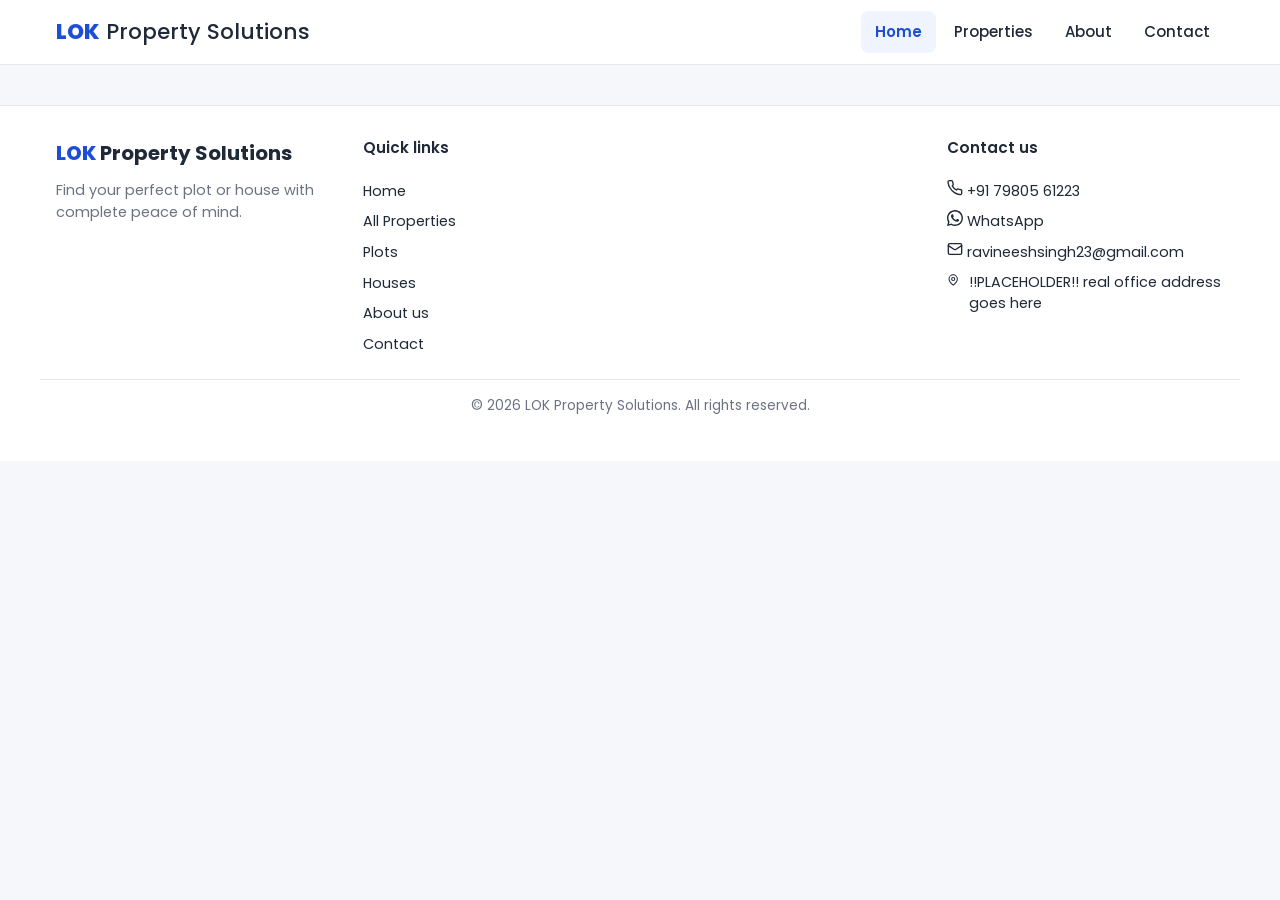
<file: public-site/index.html>
<!DOCTYPE html>
<html lang="en">
<head>
  <meta charset="UTF-8">
  <meta name="viewport" content="width=device-width, initial-scale=1">
  <title>Home - LOK Property Solutions</title>
  <link rel="preconnect" href="https://fonts.googleapis.com">
  <link href="https://fonts.googleapis.com/css2?family=Poppins:wght@400;500;600;700&display=swap" rel="stylesheet">
  <link rel="stylesheet" href="css/style.css">
</head>
<body>
  <script src="js/config.js"></script>
  <script src="js/api.js"></script>
  <script src="js/layout.js"></script>
  <script>
    initLayout();
  </script>
  <script>
    /* Home page: hero + featured properties + call to action */
    async function loadHome() {
      try {
        const props = await publicRequest("/properties?status=available&sort=newest");
        const featured = props.slice(0, 3);
        const grid = document.getElementById("featuredGrid");
        if (featured.length === 0) {
          grid.innerHTML = '<div class="empty-state"><h2>No properties available yet</h2></div>';
          return;
        }
        grid.innerHTML = featured.map((p) => `
          <article class="property-card">
            ${p.cover_image ? `<img class="property-image" src="${esc(p.cover_image)}" alt="${esc(p.title)}" loading="lazy">` : '<div class="property-image"></div>'}
            <div class="property-info">
              <div class="property-badges">
                <span class="badge ${p.status}">${p.status === "sold" ? "Sold" : "Available"}</span>
                <span class="badge">${p.type === "house" ? "House" : "Plot"}</span>
              </div>
              <h3>${esc(p.title)}</h3>
              <p class="property-city">${esc(p.city)}</p>
              <p class="property-price">${formatPrice(p.price)}</p>
              ${p.area_sqft ? `<p class="property-area">${esc(p.area_sqft)} sq ft</p>` : ""}
              ${p.type === "house" && p.bedrooms ? `<p class="property-bedrooms">${esc(p.bedrooms)} BHK</p>` : ""}
              <a href="property.html?id=${p.id}" class="btn btn-accent">View Details</a>
            </div>
          </article>
        `).join("");
      } catch (error) {
        document.getElementById("featuredGrid").innerHTML = '<div class="error-state"><h2>Could not load properties</h2><p>' + esc(error.message) + '</p></div>';
      }
    }
    loadHome();
  </script>
</body>
</html>
</file>
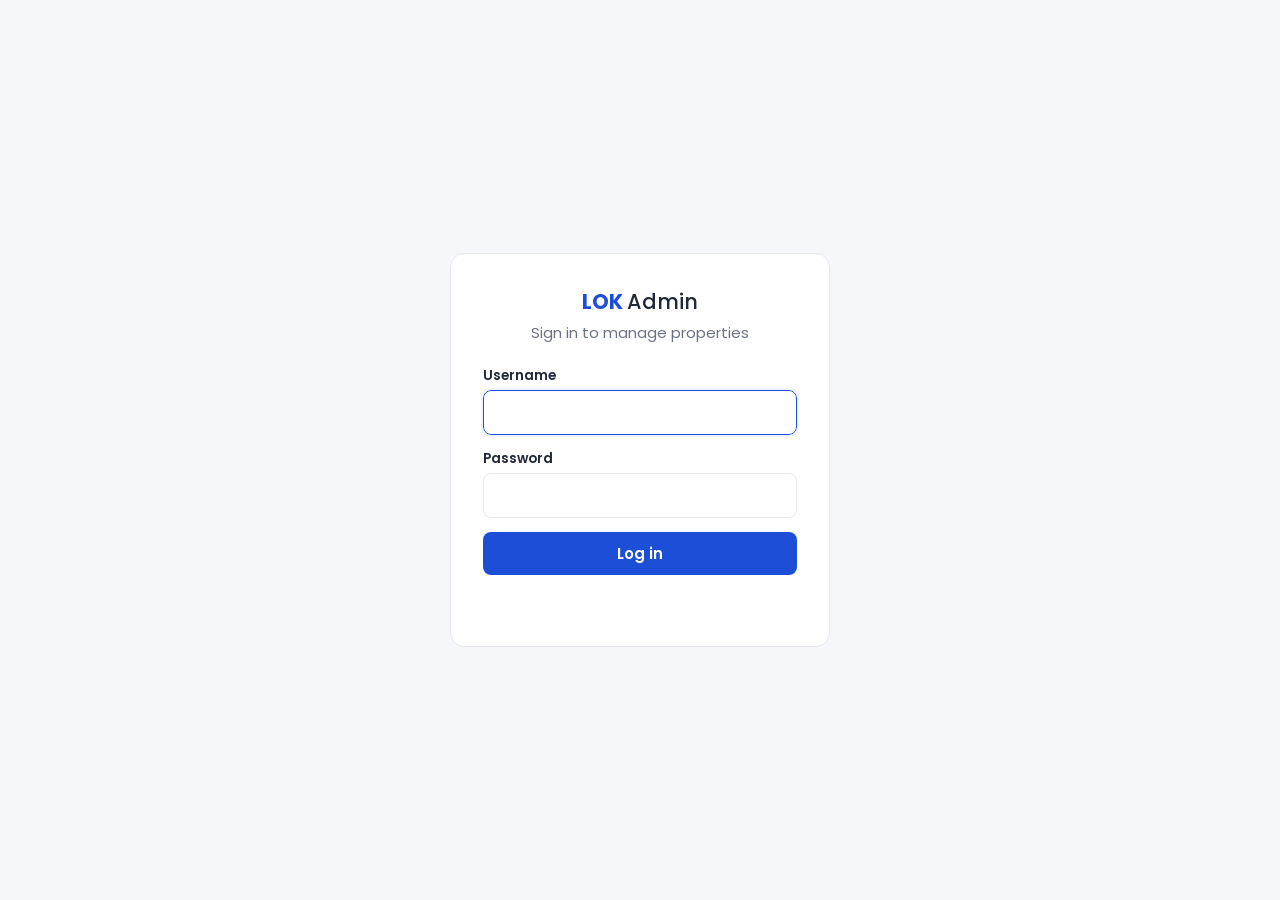
<file: admin-site/dashboard.html>
<!DOCTYPE html>
<html lang="en">
<head>
  <meta charset="UTF-8">
  <meta name="viewport" content="width=device-width, initial-scale=1">
  <title>Dashboard - LOK Admin</title>
  <link rel="preconnect" href="https://fonts.googleapis.com">
  <link href="https://fonts.googleapis.com/css2?family=Poppins:wght@400;500;600;700&display=swap" rel="stylesheet">
  <link rel="stylesheet" href="css/admin.css">
</head>
<body data-page="dashboard">
  <div class="layout">
    <aside class="sidebar" id="sidebar"></aside>

    <main class="content">
      <div class="page-head">
        <h1>Dashboard</h1>
        <a class="btn btn-accent" href="properties.html?add=1" style="text-decoration:none">+ Add property</a>
      </div>

      <!-- The numbers are filled in by dashboard.js -->
      <div class="stats">
        <div class="stat"><div class="label">Total properties</div><div class="number" id="statTotal">-</div></div>
        <div class="stat green"><div class="label">Available</div><div class="number" id="statAvailable">-</div></div>
        <div class="stat"><div class="label">Sold</div><div class="number" id="statSold">-</div></div>
        <div class="stat orange"><div class="label">Enquiries</div><div class="number" id="statEnquiries">-</div></div>
        <div class="stat"><div class="label">Total sales value</div><div class="number" id="statSales">-</div></div>
      </div>

      <h2>Latest enquiries</h2>
      <div class="table-wrap">
        <table>
          <thead><tr><th>Date</th><th>Name</th><th>Email</th><th>Property</th><th>Message</th></tr></thead>
          <tbody id="recentBody"><tr><td colspan="5" class="empty">Loading...</td></tr></tbody>
        </table>
      </div>
    </main>
  </div>

  <script src="js/config.js"></script>
  <script src="js/api.js"></script>
  <script src="js/layout.js"></script>
  <script src="js/dashboard.js"></script>
</body>
</html>
</file>
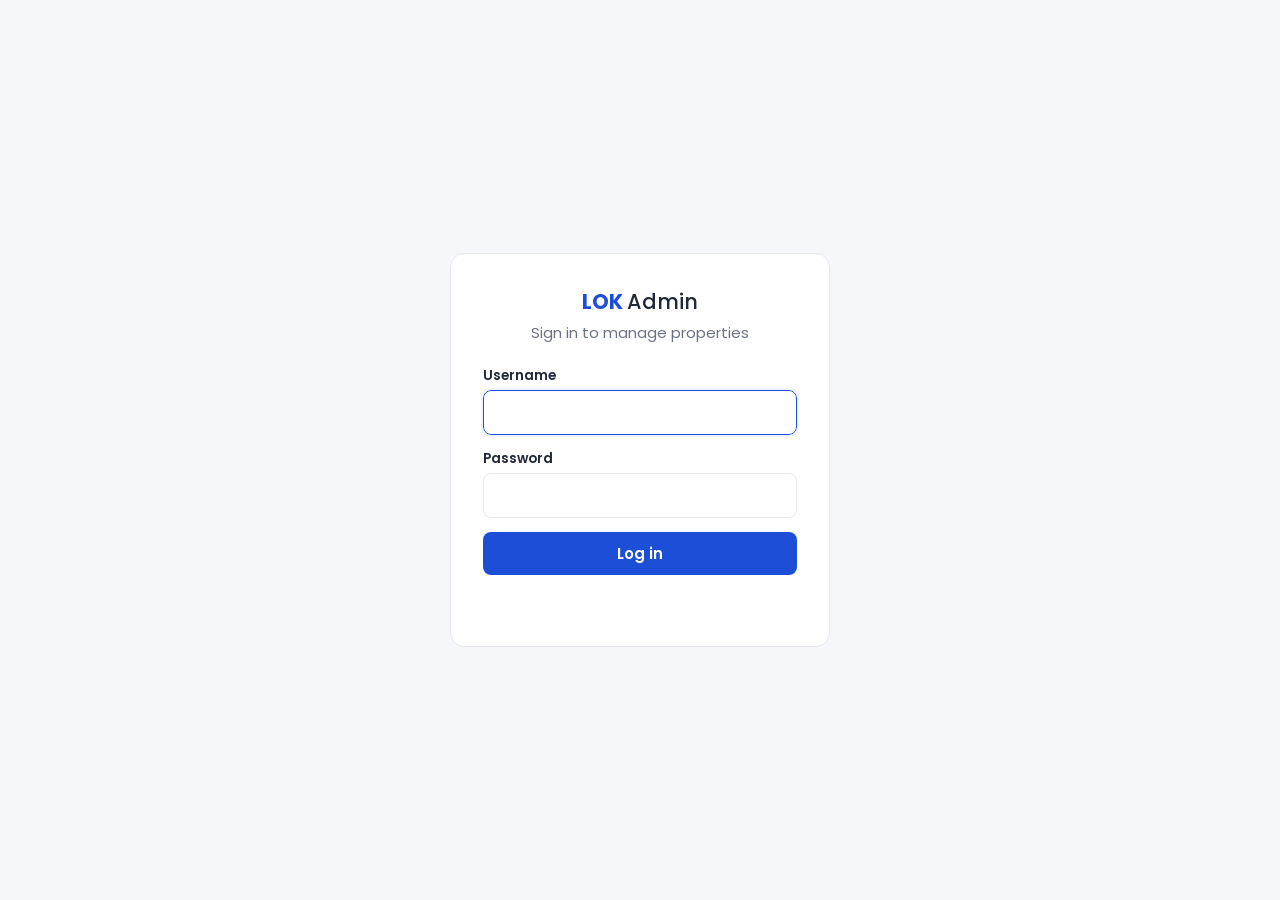
<file: admin-site/enquiries.html>
<!DOCTYPE html>
<html lang="en">
<head>
  <meta charset="UTF-8">
  <meta name="viewport" content="width=device-width, initial-scale=1">
  <title>Enquiries - LOK Admin</title>
  <link rel="preconnect" href="https://fonts.googleapis.com">
  <link href="https://fonts.googleapis.com/css2?family=Poppins:wght@400;500;600;700&display=swap" rel="stylesheet">
  <link rel="stylesheet" href="css/admin.css">
</head>
<body data-page="enquiries">
  <div class="layout">
    <aside class="sidebar" id="sidebar"></aside>

    <main class="content">
      <div class="page-head">
        <h1>Enquiries</h1>
        <span class="muted" id="count"></span>
      </div>

      <div class="table-wrap">
        <table>
          <thead><tr><th>Date</th><th>Name</th><th>Email</th><th>Property</th><th>Message</th><th></th></tr></thead>
          <tbody id="enquiryBody"><tr><td colspan="6" class="empty">Loading...</td></tr></tbody>
        </table>
      </div>
    </main>
  </div>

  <script src="js/config.js"></script>
  <script src="js/api.js"></script>
  <script src="js/layout.js"></script>
  <script src="js/enquiries.js"></script>
</body>
</html>
</file>
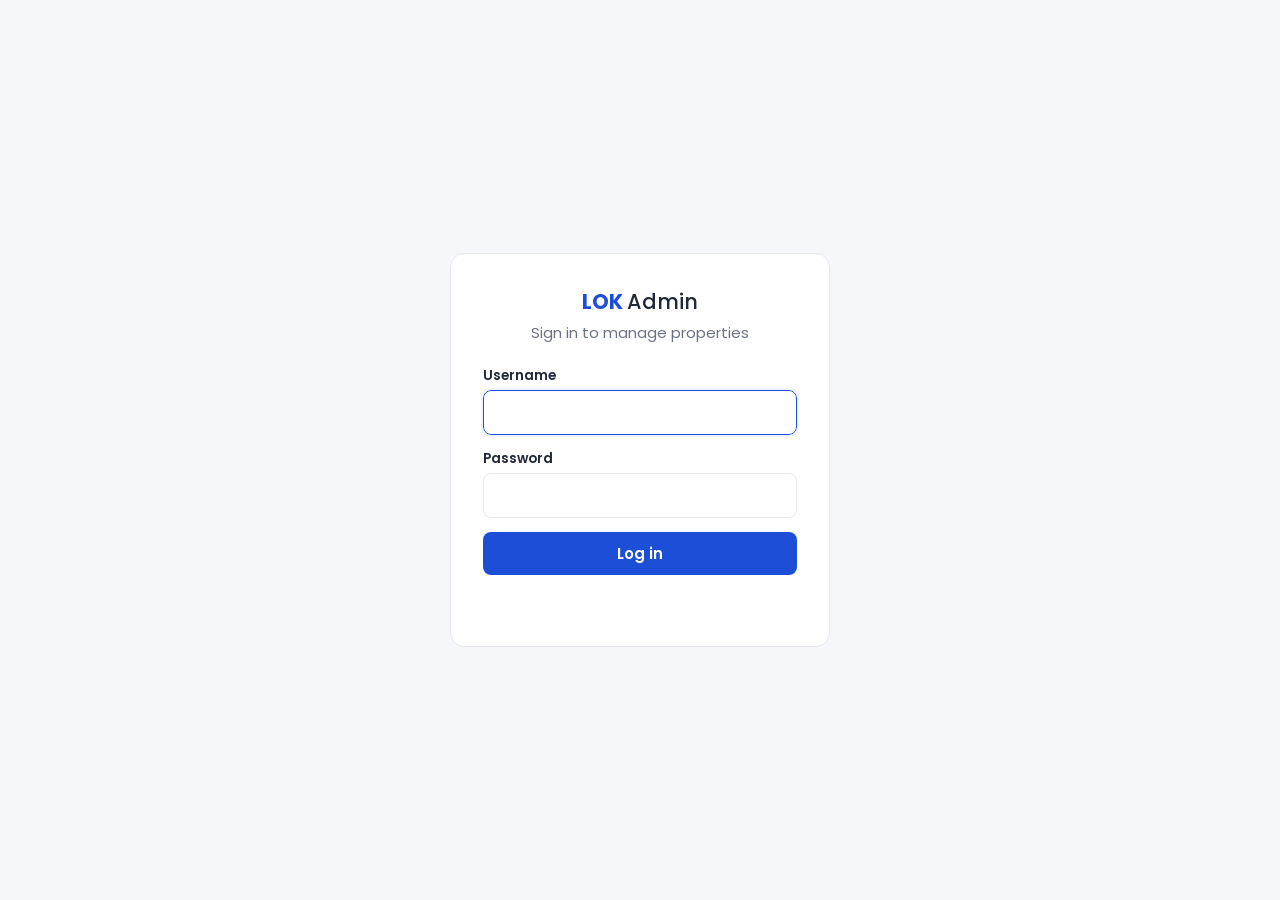
<file: admin-site/login.html>
<!DOCTYPE html>
<html lang="en">
<head>
  <meta charset="UTF-8">
  <meta name="viewport" content="width=device-width, initial-scale=1">
  <title>Admin Login - LOK Property Solutions</title>
  <link rel="preconnect" href="https://fonts.googleapis.com">
  <link href="https://fonts.googleapis.com/css2?family=Poppins:wght@400;500;600;700&display=swap" rel="stylesheet">
  <link rel="stylesheet" href="css/admin.css">
</head>
<body class="login-page">

  <form class="login-box" id="loginForm">
    <div class="brand">LOK <span>Admin</span></div>
    <p class="muted">Sign in to manage properties</p>

    <div class="field">
      <label for="username">Username</label>
      <input id="username" type="text" autocomplete="username" required autofocus>
    </div>
    <div class="field">
      <label for="password">Password</label>
      <input id="password" type="password" autocomplete="current-password" required>
    </div>

    <button class="btn" id="loginBtn" type="submit">Log in</button>
    <p class="error-text" id="error"></p>
  </form>

  <script src="js/config.js"></script>
  <script src="js/api.js"></script>
  <script src="js/login.js"></script>
</body>
</html>
</file>
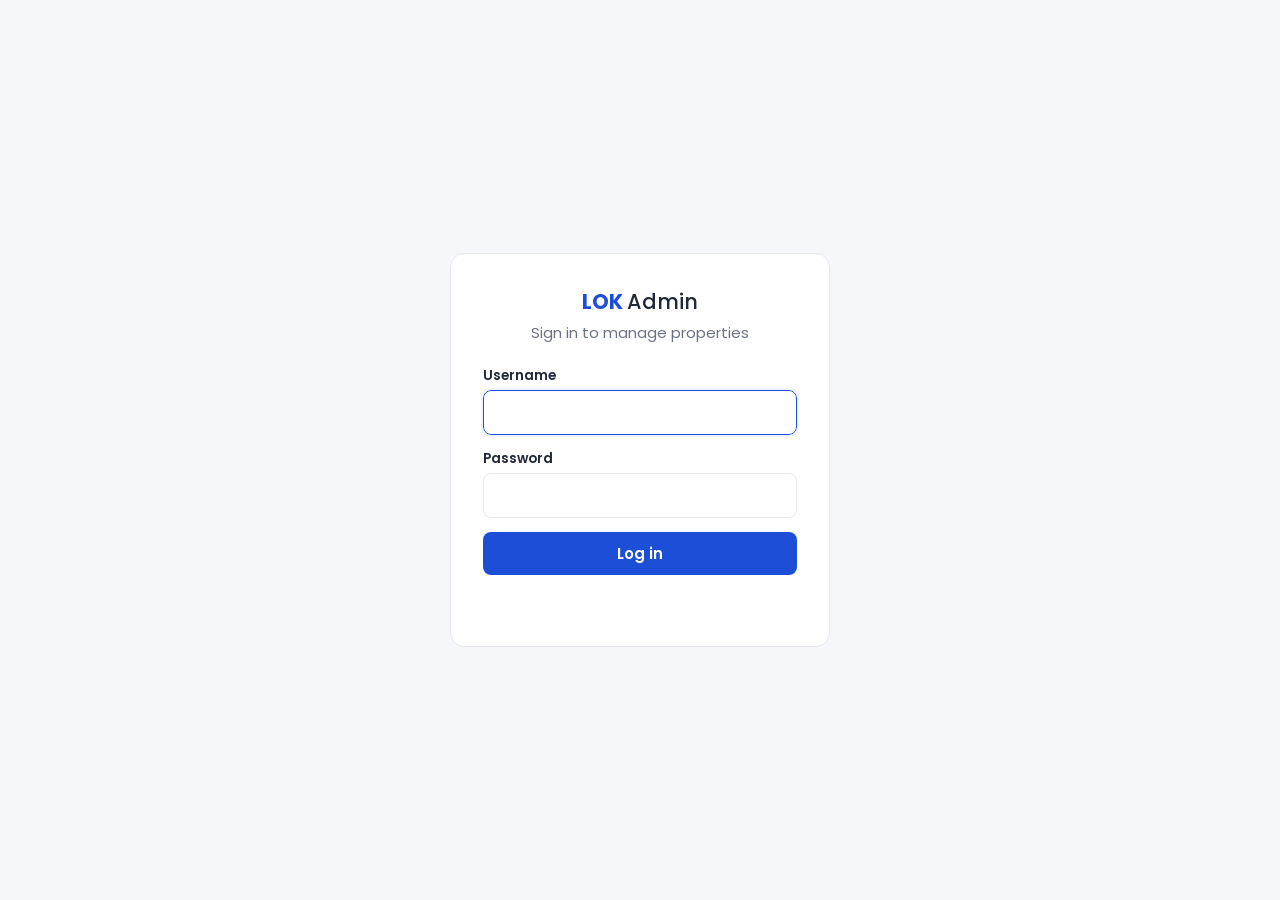
<file: admin-site/properties.html>
<!DOCTYPE html>
<html lang="en">
<head>
  <meta charset="UTF-8">
  <meta name="viewport" content="width=device-width, initial-scale=1">
  <title>Properties - LOK Admin</title>
  <link rel="preconnect" href="https://fonts.googleapis.com">
  <link href="https://fonts.googleapis.com/css2?family=Poppins:wght@400;500;600;700&display=swap" rel="stylesheet">
  <link rel="stylesheet" href="css/admin.css">
</head>
<body data-page="properties">
  <div class="layout">
    <aside class="sidebar" id="sidebar"></aside>

    <main class="content">
      <div class="page-head">
        <h1>Properties</h1>
        <button class="btn btn-accent" id="addBtn">+ Add property</button>
      </div>

      <!-- Filters (work instantly in the browser) -->
      <div class="filters">
        <select id="filterStatus" aria-label="Filter by status">
          <option value="">All status</option>
          <option value="available">Available</option>
          <option value="sold">Sold</option>
        </select>
        <select id="filterType" aria-label="Filter by type">
          <option value="">Plots and houses</option>
          <option value="plot">Plots</option>
          <option value="house">Houses</option>
        </select>
        <input id="filterSearch" type="search" placeholder="Search title or city" aria-label="Search">
      </div>

      <div class="table-wrap">
        <table>
          <thead>
            <tr><th>Photo</th><th>Title</th><th>Type</th><th>City</th><th>Price</th><th>Status</th><th>Actions</th></tr>
          </thead>
          <tbody id="propertyBody"><tr><td colspan="7" class="empty">Loading...</td></tr></tbody>
        </table>
      </div>
    </main>
  </div>

  <!-- ========== Pop-up 1: add / edit a property ========== -->
  <dialog id="propertyDialog">
    <form id="propertyForm">
      <h2 id="propertyDialogTitle">Add property</h2>
      <div class="form-grid">
        <div class="full">
          <label for="fTitle">Title *</label>
          <input id="fTitle" required maxlength="120" placeholder="e.g. 2BHK House near station">
        </div>
        <div>
          <label for="fType">Type *</label>
          <select id="fType" required>
            <option value="plot">Plot</option>
            <option value="house">House</option>
          </select>
        </div>
        <div>
          <label for="fPrice">Price (₹) *</label>
          <input id="fPrice" type="number" min="1" step="any" required placeholder="4500000">
        </div>
        <div>
          <label for="fArea">Area (sq ft)</label>
          <input id="fArea" type="number" min="0" placeholder="1200">
        </div>
        <div id="bedroomsField">
          <label for="fBedrooms">Bedrooms</label>
          <input id="fBedrooms" type="number" min="0" placeholder="2">
        </div>
        <div>
          <label for="fCity">City *</label>
          <input id="fCity" required maxlength="60">
        </div>
        <div>
          <label for="fAddress">Address / locality</label>
          <input id="fAddress" maxlength="200">
        </div>
        <div class="full">
          <label for="fDescription">Description</label>
          <textarea id="fDescription" placeholder="Facing, road width, nearby places, documents..."></textarea>
        </div>
        <div class="full">
          <label for="fImages">Photo links (one per line)</label>
          <textarea id="fImages" placeholder="https://res.cloudinary.com/.../photo1.jpg"></textarea>
          <div class="hint">The first link is the cover photo. Direct photo upload will be added later.</div>
        </div>
      </div>
      <p class="error-text" id="propertyError"></p>
      <div class="dialog-buttons">
        <button type="button" class="btn btn-light" data-close="propertyDialog">Cancel</button>
        <button type="submit" class="btn" id="propertySave">Save</button>
      </div>
    </form>
  </dialog>

  <!-- ========== Pop-up 2: mark as sold (saves the buy record) ========== -->
  <dialog id="soldDialog">
    <form id="soldForm">
      <h2>Mark as sold</h2>
      <p class="muted" id="soldTitle"></p>
      <div class="form-grid">
        <div class="full">
          <label for="sName">Buyer name *</label>
          <input id="sName" required maxlength="100">
        </div>
        <div>
          <label for="sEmail">Buyer email</label>
          <input id="sEmail" type="email">
        </div>
        <div>
          <label for="sPhone">Buyer phone</label>
          <input id="sPhone" type="tel">
        </div>
        <div class="full">
          <label for="sPrice">Final sale price (₹)</label>
          <input id="sPrice" type="number" min="1" step="any">
          <div class="hint">Filled with the listed price. Change it if the deal was different.</div>
        </div>
      </div>
      <p class="error-text" id="soldError"></p>
      <div class="dialog-buttons">
        <button type="button" class="btn btn-light" data-close="soldDialog">Cancel</button>
        <button type="submit" class="btn btn-accent" id="soldSave">Confirm sale</button>
      </div>
    </form>
  </dialog>

  <script src="js/config.js"></script>
  <script src="js/api.js"></script>
  <script src="js/layout.js"></script>
  <script src="js/properties.js"></script>
</body>
</html>
</file>
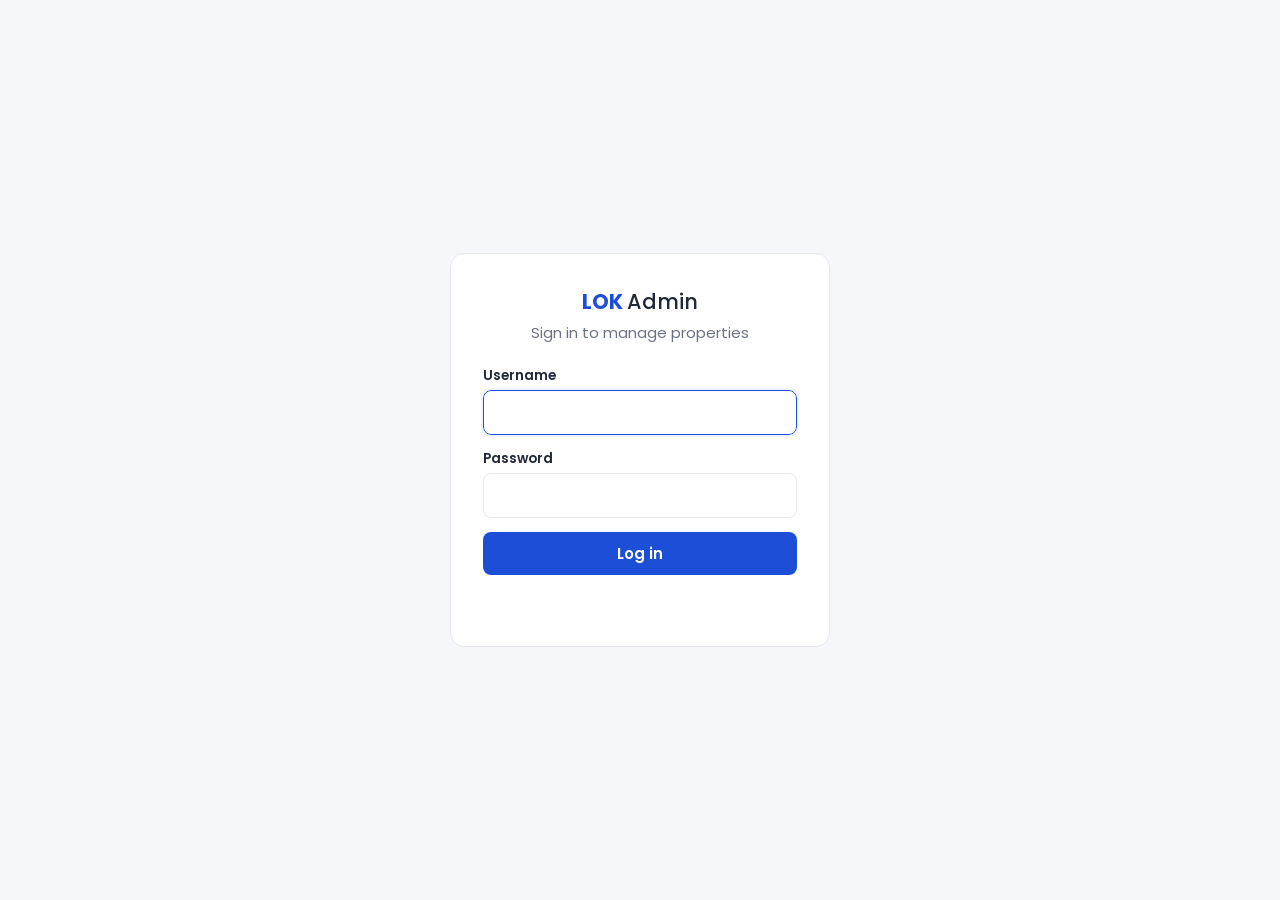
<file: admin-site/sales.html>
<!DOCTYPE html>
<html lang="en">
<head>
  <meta charset="UTF-8">
  <meta name="viewport" content="width=device-width, initial-scale=1">
  <title>Sales records - LOK Admin</title>
  <link rel="preconnect" href="https://fonts.googleapis.com">
  <link href="https://fonts.googleapis.com/css2?family=Poppins:wght@400;500;600;700&display=swap" rel="stylesheet">
  <link rel="stylesheet" href="css/admin.css">
</head>
<body data-page="sales">
  <div class="layout">
    <aside class="sidebar" id="sidebar"></aside>

    <main class="content">
      <div class="page-head">
        <h1>Sales records</h1>
        <span class="muted" id="summary"></span>
      </div>

      <div class="table-wrap">
        <table>
          <thead>
            <tr><th>Sold on</th><th>Property</th><th>Buyer</th><th>Contact</th><th>Listed price</th><th>Sale price</th></tr>
          </thead>
          <tbody id="salesBody"><tr><td colspan="6" class="empty">Loading...</td></tr></tbody>
        </table>
      </div>
    </main>
  </div>

  <script src="js/config.js"></script>
  <script src="js/api.js"></script>
  <script src="js/layout.js"></script>
  <script src="js/sales.js"></script>
</body>
</html>
</file>
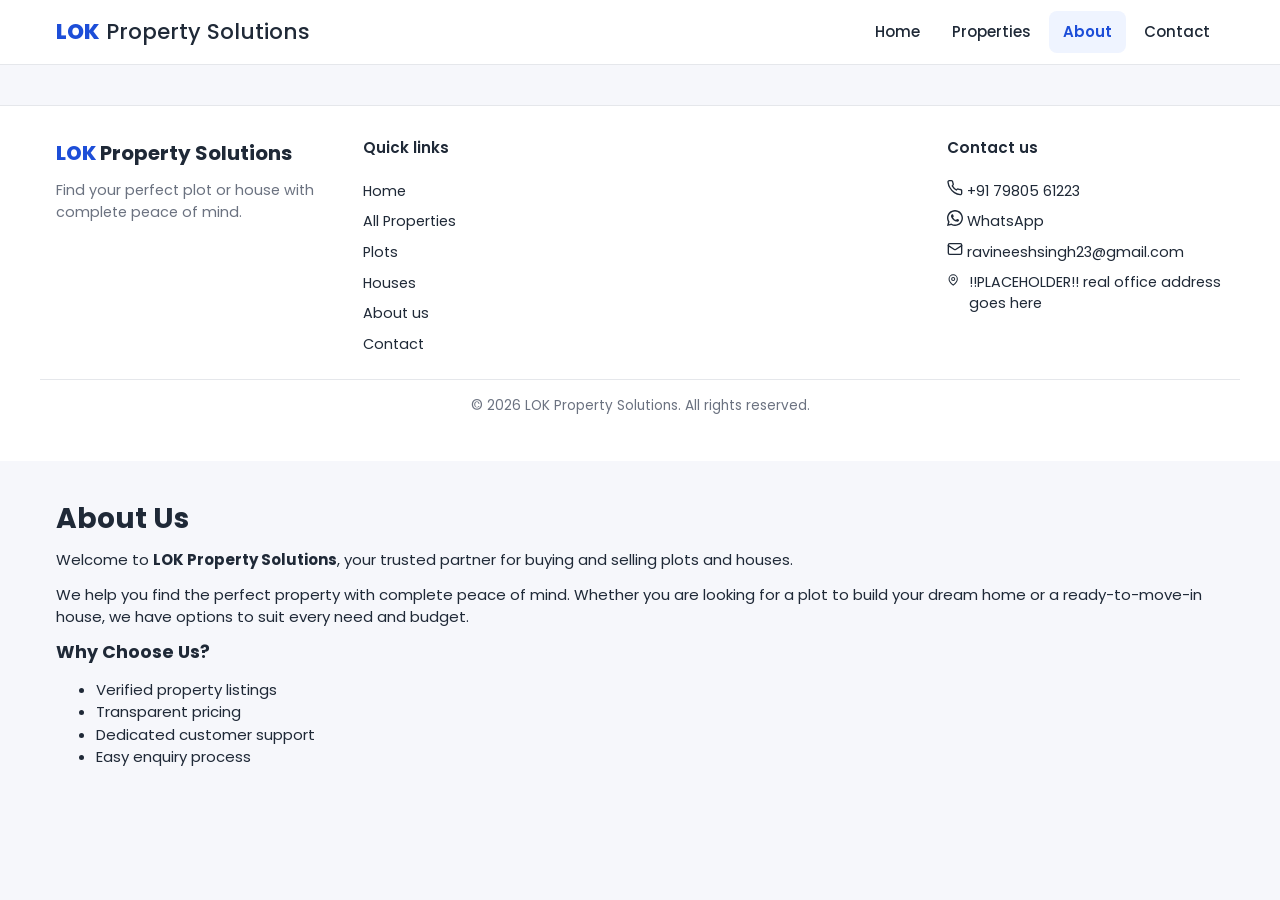
<file: public-site/about.html>
<!DOCTYPE html>
<html lang="en">
<head>
  <meta charset="UTF-8">
  <meta name="viewport" content="width=device-width, initial-scale=1">
  <title>About - LOK Property Solutions</title>
  <link rel="preconnect" href="https://fonts.googleapis.com">
  <link href="https://fonts.googleapis.com/css2?family=Poppins:wght@400;500;600;700&display=swap" rel="stylesheet">
  <link rel="stylesheet" href="css/style.css">
</head>
<body>
  <script src="js/config.js"></script>
  <script src="js/api.js"></script>
  <script src="js/layout.js"></script>
  <script>
    initLayout();
  </script>
  <script>
    /* About page: company info */
    document.addEventListener("DOMContentLoaded", () => {
      const container = document.createElement("div");
      container.className = "container";
      container.style.paddingTop = "40px";
      container.style.paddingBottom = "40px";
      container.innerHTML = `
        <h1>About Us</h1>
        <p>Welcome to <strong>${esc(BUSINESS_NAME)}</strong>, your trusted partner for buying and selling plots and houses.</p>
        <p>We help you find the perfect property with complete peace of mind. Whether you are looking for a plot to build your dream home or a ready-to-move-in house, we have options to suit every need and budget.</p>
        <h3>Why Choose Us?</h3>
        <ul>
          <li>Verified property listings</li>
          <li>Transparent pricing</li>
          <li>Dedicated customer support</li>
          <li>Easy enquiry process</li>
        </ul>
      `;
      document.body.appendChild(container);
    });
  </script>
</body>
</html>
</file>
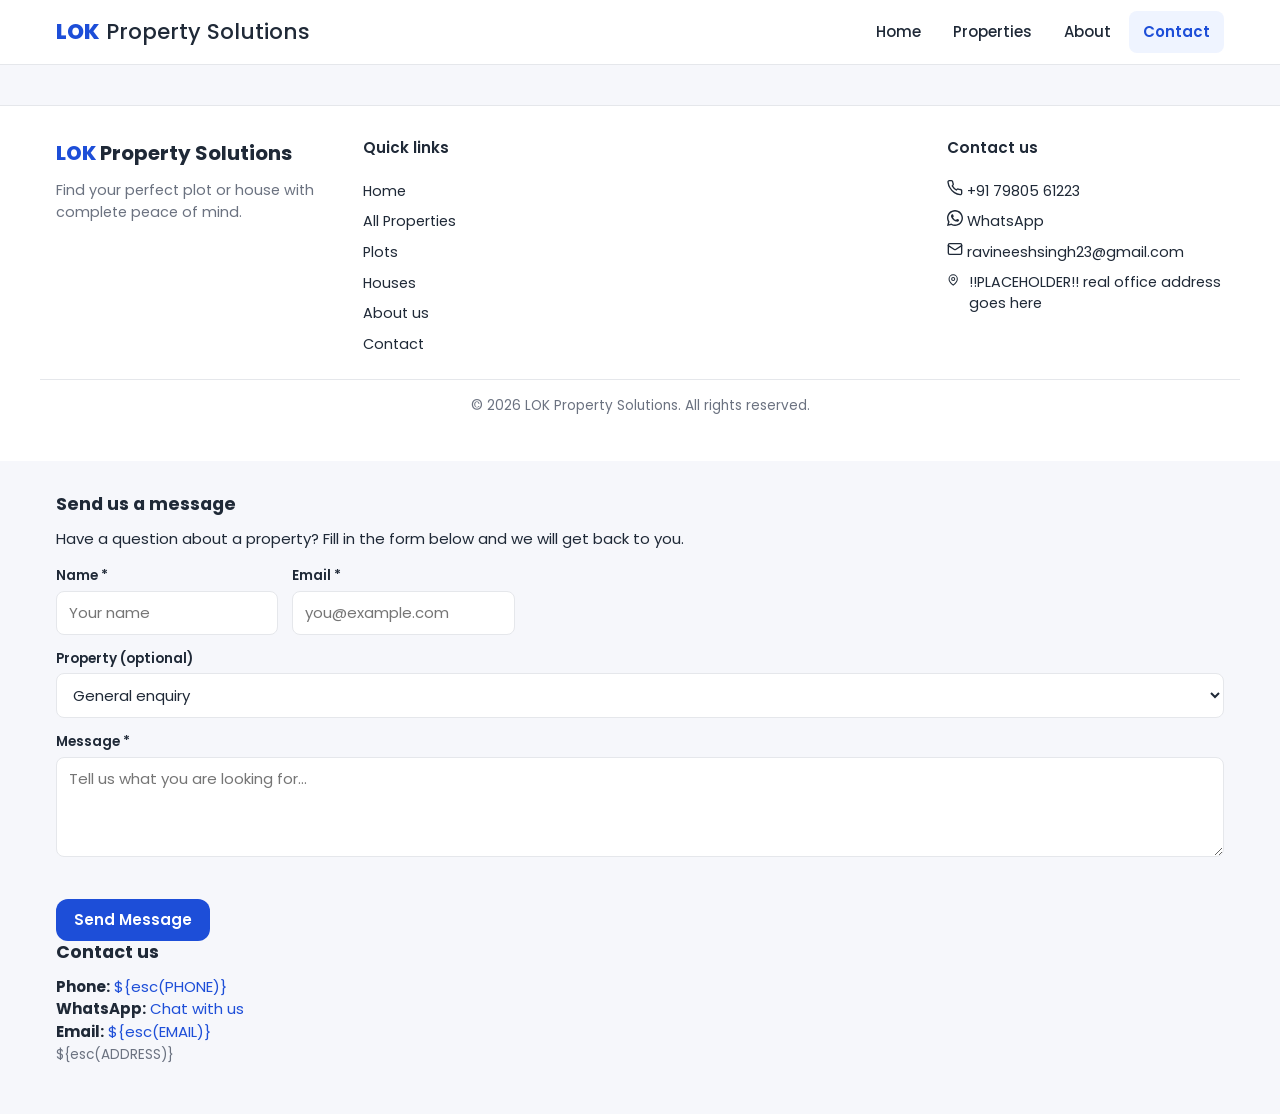
<file: public-site/contact.html>
<!DOCTYPE html>
<html lang="en">
<head>
  <meta charset="UTF-8">
  <meta name="viewport" content="width=device-width, initial-scale=1">
  <title>Contact - LOK Property Solutions</title>
  <link rel="preconnect" href="https://fonts.googleapis.com">
  <link href="https://fonts.googleapis.com/css2?family=Poppins:wght@400;500;600;700&display=swap" rel="stylesheet">
  <link rel="stylesheet" href="css/style.css">
</head>
<body>
  <script src="js/config.js"></script>
  <script src="js/api.js"></script>
  <script src="js/layout.js"></script>
  <script>
    initLayout();
  </script>
  <script>
    /* Contact page: contact details + enquiry form */
    const params = new URLSearchParams(window.location.search);
    const preselectedProperty = params.get("property");

    async function loadContact() {
      try {
        const props = await publicRequest("/properties?status=available");
        const select = document.getElementById("enquiryProperty");
        select.innerHTML = '<option value="">General enquiry</option>' +
          props.map((p) => '<option value="' + esc(p.id) + '">' + esc(p.title) + ' - ' + esc(p.city) + '</option>').join("");
        if (preselectedProperty) {
          select.value = preselectedProperty;
        }
      } catch (error) {
        // Non-fatal: form still works without property dropdown
      }
    }

    document.getElementById("contactForm").addEventListener("submit", async (event) => {
      event.preventDefault();
      const btn = document.getElementById("contactBtn");
      const errorBox = document.getElementById("contactError");
      const successBox = document.getElementById("contactSuccess");
      errorBox.textContent = "";
      successBox.textContent = "";
      btn.disabled = true;
      btn.textContent = "Sending...";

      try {
        const propertyIdRaw = document.getElementById("enquiryProperty").value;
        const propertyId = propertyIdRaw ? Number(propertyIdRaw) : null;
        const response = await publicRequest("/enquiries", {
          method: "POST",
          body: {
            name: document.getElementById("enquiryName").value,
            email: document.getElementById("enquiryEmail").value,
            message: document.getElementById("enquiryMessage").value,
            property_id: propertyId,
          },
        });
        successBox.textContent = response.message || "Thank you! We will contact you soon.";
        document.getElementById("contactForm").reset();
        if (preselectedProperty) {
          select.value = preselectedProperty;
        }
      } catch (error) {
        errorBox.textContent = error.message;
      } finally {
        btn.disabled = false;
        btn.textContent = "Send Message";
      }
    });

    loadContact();
  </script>
  <div class="container" style="padding-top: 32px; padding-bottom: 48px;">
    <div class="contact-grid">
      <div class="contact-form">
        <h3>Send us a message</h3>
        <p class="muted" style="margin-bottom: 16px;">Have a question about a property? Fill in the form below and we will get back to you.</p>
        <form id="contactForm">
          <div class="form-grid">
            <div>
              <label for="enquiryName">Name *</label>
              <input id="enquiryName" type="text" required placeholder="Your name">
            </div>
            <div>
              <label for="enquiryEmail">Email *</label>
              <input id="enquiryEmail" type="email" required placeholder="you@example.com">
            </div>
            <div class="full">
              <label for="enquiryProperty">Property (optional)</label>
              <select id="enquiryProperty"><option value="">General enquiry</option></select>
            </div>
            <div class="full">
              <label for="enquiryMessage">Message *</label>
              <textarea id="enquiryMessage" required placeholder="Tell us what you are looking for..."></textarea>
            </div>
          </div>
          <p class="error-text" id="contactError"></p>
          <p class="success-text" id="contactSuccess" style="color: var(--green);"></p>
          <button type="submit" class="btn btn-accent" id="contactBtn">Send Message</button>
        </form>
      </div>
      <div class="contact-info">
        <h3>Contact us</h3>
        <div class="contact-item">
          <span><strong>Phone:</strong> <a href="tel:${esc(PHONE)}">${esc(PHONE)}</a></span>
        </div>
        <div class="contact-item">
          <span><strong>WhatsApp:</strong> <a href="https://wa.me/${esc(WHATSAPP_NUMBER)}" target="_blank" rel="noopener">Chat with us</a></span>
        </div>
        <div class="contact-item">
          <span><strong>Email:</strong> <a href="mailto:${esc(EMAIL)}">${esc(EMAIL)}</a></span>
        </div>
        <div class="contact-item">
          <span class="footer-address">${esc(ADDRESS)}</span>
        </div>
      </div>
    </div>
  </div>
</body>
</html>
</file>
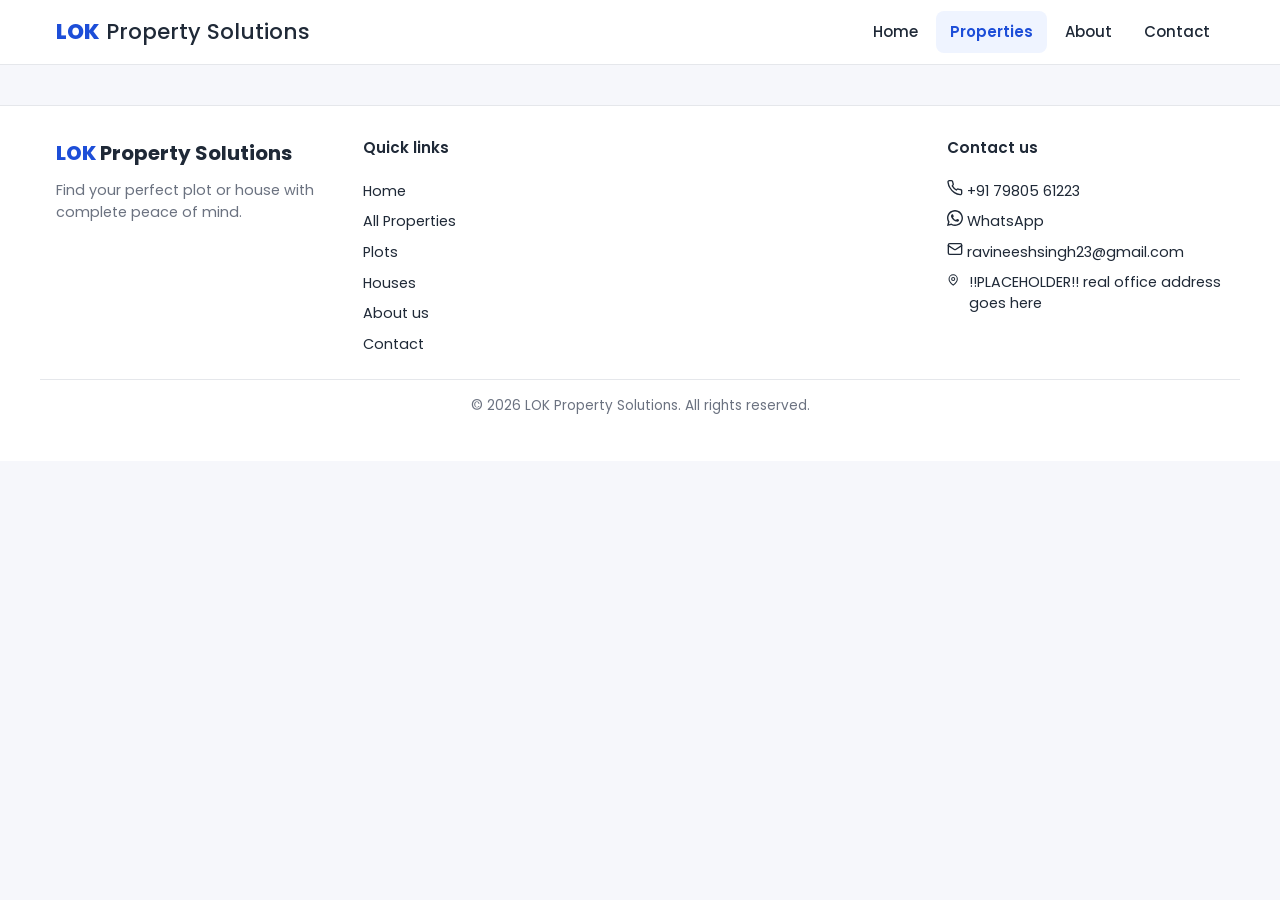
<file: public-site/listings.html>
<!DOCTYPE html>
<html lang="en">
<head>
  <meta charset="UTF-8">
  <meta name="viewport" content="width=device-width, initial-scale=1">
  <title>Properties - LOK Property Solutions</title>
  <link rel="preconnect" href="https://fonts.googleapis.com">
  <link href="https://fonts.googleapis.com/css2?family=Poppins:wght@400;500;600;700&display=swap" rel="stylesheet">
  <link rel="stylesheet" href="css/style.css">
</head>
<body>
  <script src="js/config.js"></script>
  <script src="js/api.js"></script>
  <script src="js/layout.js"></script>
  <script>
    initLayout();
  </script>
  <script>
    /* Listings page: filterable property grid */
    let allProperties = [];

    async function loadListings() {
      try {
        allProperties = await publicRequest("/properties");
        applyFilters();
      } catch (error) {
        document.getElementById("propertiesGrid").innerHTML = '<div class="error-state"><h2>Could not load properties</h2><p>' + esc(error.message) + '</p></div>';
      }
    }

    function applyFilters() {
      const type = document.getElementById("filterType").value;
      const status = document.getElementById("filterStatus").value;
      const city = document.getElementById("filterCity").value.trim().toLowerCase();
      const grid = document.getElementById("propertiesGrid");
      const count = document.getElementById("resultCount");

      const filtered = allProperties.filter((p) =>
        (!type || p.type === type) &&
        (!status || p.status === status) &&
        (!city || p.city.toLowerCase().includes(city))
      );

      count.textContent = filtered.length + " property" + (filtered.length !== 1 ? "ies" : "") + " found";

      if (filtered.length === 0) {
        grid.innerHTML = '<div class="empty-state"><h2>No matching properties</h2></div>';
        return;
      }

      grid.innerHTML = filtered.map((p) => `
        <article class="property-card">
          ${p.cover_image ? `<img class="property-image" src="${esc(p.cover_image)}" alt="${esc(p.title)}" loading="lazy">` : '<div class="property-image"></div>'}
          <div class="property-info">
            <div class="property-badges">
              <span class="badge ${p.status}">${p.status === "sold" ? "Sold" : "Available"}</span>
              <span class="badge">${p.type === "house" ? "House" : "Plot"}</span>
            </div>
            <h3>${esc(p.title)}</h3>
            <p class="property-city">${esc(p.city)}</p>
            <p class="property-price">${formatPrice(p.price)}</p>
            ${p.area_sqft ? `<p class="property-area">${esc(p.area_sqft)} sq ft</p>` : ""}
            ${p.type === "house" && p.bedrooms ? `<p class="property-bedrooms">${esc(p.bedrooms)} BHK</p>` : ""}
            <a href="property.html?id=${p.id}" class="btn btn-accent">View Details</a>
          </div>
        </article>
      `).join("");
    }

    document.getElementById("filterType").addEventListener("change", applyFilters);
    document.getElementById("filterStatus").addEventListener("change", applyFilters);
    document.getElementById("filterCity").addEventListener("input", applyFilters);

    loadListings();
  </script>
</body>
</html>
</file>
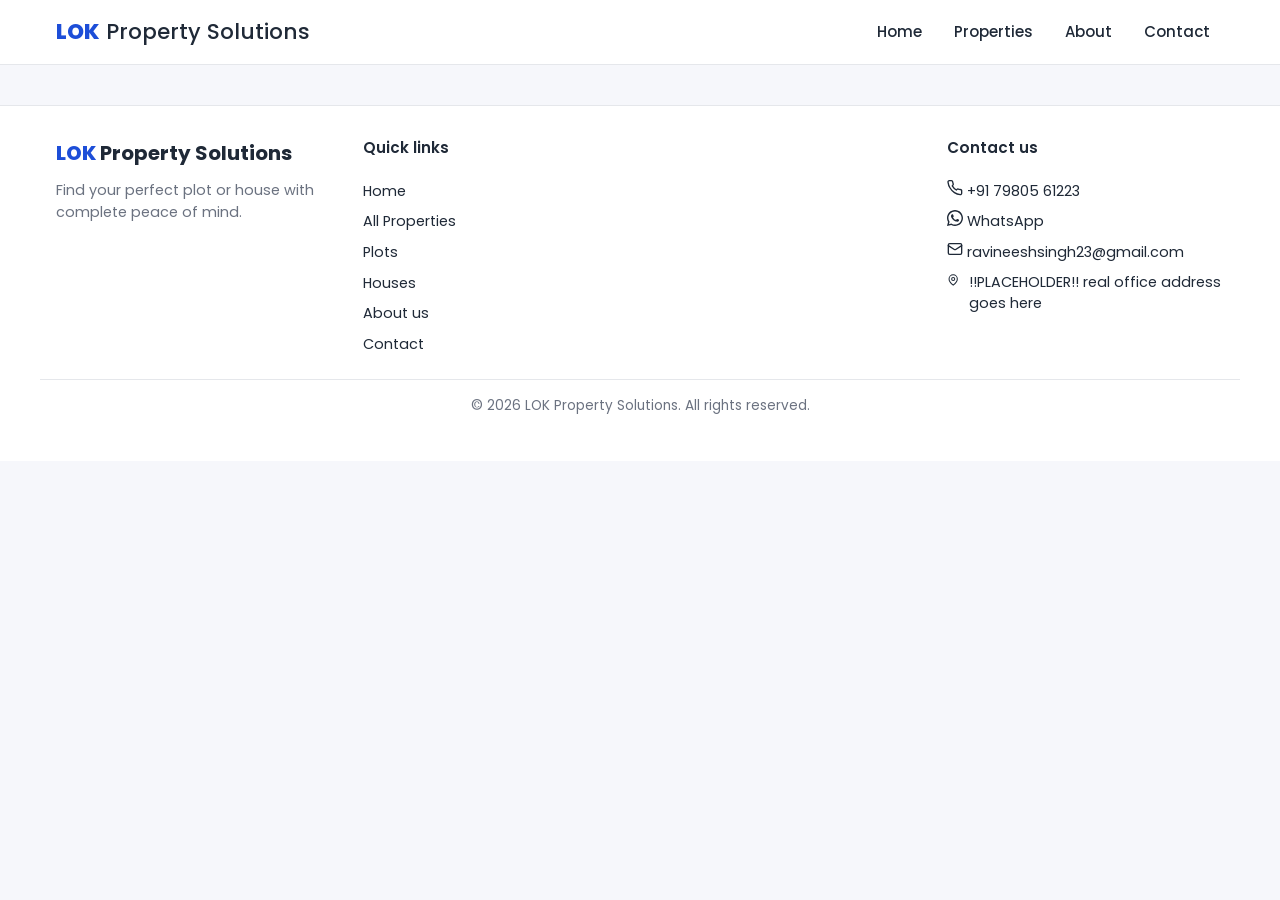
<file: public-site/property.html>
<!DOCTYPE html>
<html lang="en">
<head>
  <meta charset="UTF-8">
  <meta name="viewport" content="width=device-width, initial-scale=1">
  <title>Property - LOK Property Solutions</title>
  <link rel="preconnect" href="https://fonts.googleapis.com">
  <link href="https://fonts.googleapis.com/css2?family=Poppins:wght@400;500;600;700&display=swap" rel="stylesheet">
  <link rel="stylesheet" href="css/style.css">
</head>
<body>
  <script src="js/config.js"></script>
  <script src="js/api.js"></script>
  <script src="js/layout.js"></script>
  <script>
    initLayout();
  </script>
  <script>
    /* Property detail page: shows one property with photos and enquiry form */
    const params = new URLSearchParams(window.location.search);
    const propertyId = params.get("id");

    async function loadProperty() {
      if (!propertyId) {
        document.getElementById("propertyContent").innerHTML = '<div class="error-state"><h2>No property specified</h2></div>';
        return;
      }
      try {
        const p = await publicRequest("/properties/" + propertyId);
        document.title = esc(p.title) + " - LOK Property Solutions";

        const imagesHtml = p.images && p.images.length
          ? p.images.map((url, i) => `<div class="gallery-item">${i === 0 ? `<img class="gallery-img" src="${esc(url)}" alt="${esc(p.title)}">` : `<img class="gallery-img" src="${esc(url)}" alt="${esc(p.title)}">`}</div>`).join("")
          : '<div class="gallery-item"><div class="gallery-img placeholder"></div></div>';

        document.getElementById("propertyContent").innerHTML = `
          <div class="property-detail">
            <div class="property-gallery">${imagesHtml}</div>
            <div class="property-data">
              <div class="property-badges">
                <span class="badge ${p.status}">${p.status === "sold" ? "Sold" : "Available"}</span>
                <span class="badge">${p.type === "house" ? "House" : "Plot"}</span>
              </div>
              <h1>${esc(p.title)}</h1>
              <p class="property-address">${esc(p.address || p.city)}</p>
              <p class="property-price">${formatPrice(p.price)}</p>
              <div class="property-details">
                ${p.area_sqft ? `<span><strong>Area:</strong> ${esc(p.area_sqft)} sq ft</span>` : ""}
                ${p.type === "house" && p.bedrooms ? `<span><strong>Bedrooms:</strong> ${esc(p.bedrooms)} BHK</span>` : ""}
                ${p.city ? `<span><strong>City:</strong> ${esc(p.city)}</span>` : ""}
              </div>
              <p class="property-description">${esc(p.description || "No description available.")}</p>
              ${p.status === "available"
                ? `<a href="contact.html?property=${p.id}" class="btn btn-accent">Send Enquiry</a>`
                : `<button class="btn btn-light" disabled>Already Sold</button>`}
            </div>
          </div>
        `;
      } catch (error) {
        document.getElementById("propertyContent").innerHTML = '<div class="error-state"><h2>Property not found</h2><p>' + esc(error.message) + '</p></div>';
      }
    }
    loadProperty();
  </script>
</body>
</html>
</file>
<file: public-site/css/style.css>
/*
  style.css - shared styles for the LOK Property Solutions public website.
  Every section has a comment explaining what it does.
  Colours, spacing and border-radius are variables at the top.
*/

/* =====================================================================
   1. COLOUR VARIABLES
   ===================================================================== */
:root {
  --blue: #1d4ed8;
  --blue-light: #eff4ff;
  --green: #15803d;
  --green-light: #e8f6ec;
  --red: #b91c1c;
  --red-light: #fdeceb;
  --text: #1f2937;
  --muted: #6b7280;
  --border: #e5e7eb;
  --bg: #f6f7fb;
  --white: #ffffff;
  --orange: #ea580c;
  --gap: 16px;
  --radius: 12px;
}

/* =====================================================================
   2. BASE STYLES
   ===================================================================== */
* { box-sizing: border-box; }
html { scroll-behavior: smooth; }
body {
  margin: 0;
  font-family: "Poppins", system-ui, -apple-system, "Segoe UI", sans-serif;
  font-size: 15px; color: var(--text); background: var(--bg);
  line-height: 1.5;
}
h1, h2, h3 { margin: 0 0 12px; color: var(--text); line-height: 1.3; }
h1 { font-size: 1.75rem; }
h2 { font-size: 1.25rem; }
h3 { font-size: 1.1rem; }
p { margin: 0 0 12px; }
a { color: var(--blue); text-decoration: none; }
a:hover { text-decoration: underline; }
.container { max-width: 1200px; margin: 0 auto; padding: 0 16px; }

/* =====================================================================
   3. NAVBAR
   ===================================================================== */
.site-header {
  background: var(--white); border-bottom: 1px solid var(--border);
  position: sticky; top: 0; z-index: 30;
}
.header-inner {
  max-width: 1200px; margin: 0 auto; padding: 0 16px;
  display: flex; align-items: center; justify-content: space-between;
  gap: 12px; min-height: 64px;
}
.brand {
  display: flex; align-items: center; gap: 6px;
  font-size: 1.35rem; font-weight: 700; color: var(--blue);
  text-decoration: none;
}
.brand-lok { color: var(--blue); font-weight: 800; }
.brand-rest { color: var(--text); font-weight: 500; }
.nav-toggle {
  display: none; background: none; border: 1px solid var(--border);
  border-radius: 6px; padding: 8px 10px; cursor: pointer;
  width: 40px; height: 40px; align-items: center; justify-content: center;
}
.nav-toggle .hamburger {
  display: block; width: 20px; height: 2px; background: var(--text);
  position: relative;
}
.nav-toggle .hamburger::before,
.nav-toggle .hamburger::after {
  content: ""; position: absolute; left: 0; width: 20px; height: 2px;
  background: var(--text);
}
.nav-toggle .hamburger::before { top: -6px; }
.nav-toggle .hamburger::after { bottom: -6px; }
.main-nav { display: flex; align-items: center; gap: 4px; }
.nav-list {
  display: flex; gap: 4px; list-style: none; margin: 0; padding: 0;
}
.nav-link {
  display: block; padding: 10px 14px; border-radius: 8px;
  color: var(--text); font-weight: 500; text-decoration: none;
}
.nav-link:hover { background: var(--bg); text-decoration: none; }
.nav-link.active {
  background: var(--blue-light); color: var(--blue); font-weight: 600;
}
/* =====================================================================
   4. FOOTER
   ===================================================================== */
.site-footer {
  background: var(--white); border-top: 1px solid var(--border);
  margin-top: 40px; padding: 32px 0;
}
.footer-inner {
  max-width: 1200px; margin: 0 auto; padding: 0 16px;
  display: grid; grid-template-columns: 1fr 2fr 1fr; gap: 30px;
}
.footer-col { display: flex; flex-direction: column; gap: 12px; }
.footer-brand { font-size: 1.25rem; font-weight: 700; color: var(--text); margin: 0; }
.footer-tagline { color: var(--muted); font-size: 0.9rem; margin: 0; line-height: 1.5; }
.footer-heading { font-size: 0.95rem; font-weight: 600; color: var(--text); margin: 0 0 10px; }
.footer-links, .footer-contact-list {
  list-style: none; margin: 0; padding: 0;
  display: flex; flex-direction: column; gap: 8px;
}
.footer-links a, .footer-contact-link {
  color: var(--text); text-decoration: none; font-size: 0.9rem;
}
.footer-links a:hover, .footer-contact-link:hover { color: var(--blue); text-decoration: none; }
.footer-contact-list li {
  display: flex; align-items: flex-start; gap: 10px;
  font-size: 0.9rem; color: var(--text);
}
.footer-address { font-size: 0.85rem; color: var(--muted); line-height: 1.5; }
.footer-bottom {
  max-width: 1200px; margin: 24px auto 0; padding: 0 16px;
  border-top: 1px solid var(--border); padding-top: 16px;
  color: var(--muted); font-size: 0.85rem; text-align: center;
}

/* =====================================================================
   5. BUTTONS
   ===================================================================== */
.btn {
  border: 0; border-radius: var(--radius); padding: 10px 18px;
  cursor: pointer; font: inherit; font-weight: 600;
  background: var(--blue); color: var(--white);
  text-decoration: none; display: inline-block; text-align: center;
}
.btn:hover { filter: brightness(0.93); text-decoration: none; }
.btn:disabled { opacity: 0.6; cursor: not-allowed; }
.btn-light { background: var(--white); color: var(--text); border: 1px solid var(--border); }
.btn-small { padding: 6px 12px; font-size: 0.85rem; }

/* =====================================================================
   6. PROPERTY CARD (shared by Home and Listings)
   ===================================================================== */
.properties-grid {
  display: grid;
  grid-template-columns: repeat(auto-fill, minmax(260px, 1fr));
  gap: var(--gap); margin-top: 24px;
}
.property-card {
  background: var(--white); border: 1px solid var(--border);
  border-radius: var(--radius); overflow: hidden;
  display: flex; flex-direction: column; height: 100%;
}
.property-image {
  width: 100%; height: 200px; background: var(--border);
  overflow: hidden; position: relative;
}
.property-image img {
  width: 100%; height: 100%; object-fit: cover; display: block;
}
.property-badge {
  position: absolute; top: 10px; left: 10px;
  padding: 4px 10px; border-radius: 99px;
  font-size: 0.75rem; font-weight: 700; z-index: 2;
}
.property-badge.available { background: var(--green-light); color: var(--green); }
.property-badge.sold { background: var(--red-light); color: var(--red); }
.property-info {
  padding: 14px 16px; display: flex; flex-direction: column;
  gap: 8px; flex: 1;
}
.property-title {
  font-size: 1rem; font-weight: 600; color: var(--text); margin: 0;
  display: -webkit-box; -webkit-line-clamp: 2;
  -webkit-box-orient: vertical; overflow: hidden;
}
.property-title:hover { color: var(--blue); }
.property-meta {
  display: flex; gap: 10px; font-size: 0.85rem;
  color: var(--muted); flex-wrap: wrap;
}
.property-meta span { white-space: nowrap; }
.property-price {
  font-size: 1.1rem; font-weight: 700; color: var(--text); margin-top: auto;
}
.property-actions {
  padding: 12px 16px 16px; border-top: 1px solid var(--border);
  display: flex; gap: 8px;
}
.btn-view { flex: 1; padding: 8px 12px; font-size: 0.85rem; }

/* =====================================================================
   7. BADGES
   ===================================================================== */
.badge {
  display: inline-block; padding: 3px 10px; border-radius: 99px;
  font-size: 0.8rem; font-weight: 600;
}
.badge.available { background: var(--green-light); color: var(--green); }
.badge.sold { background: var(--red-light); color: var(--red); }

/* =====================================================================
   8. FORM FIELDS
   ===================================================================== */
label {
  display: block; font-size: 0.85rem; font-weight: 600;
  margin-bottom: 4px; color: var(--text);
}
input, select, textarea {
  width: 100%; padding: 10px 12px; font: inherit;
  color: var(--text); border: 1px solid var(--border);
  border-radius: 8px; background: var(--white);
}
input:focus, select:focus, textarea:focus {
  outline: 2px solid var(--blue-light); border-color: var(--blue);
}
textarea { resize: vertical; min-height: 100px; }
.error-text { color: var(--red); font-size: 0.9rem; margin: 6px 0 0; min-height: 1.2em; }
.hint { font-size: 0.8rem; color: var(--muted); margin-top: 4px; }
.form-grid {
  display: grid;
  grid-template-columns: repeat(auto-fit, minmax(200px, 1fr));
  gap: 14px;
}
.form-grid .full { grid-column: 1 / -1; }

/* =====================================================================
   9. TOAST MESSAGES (used by api.js showToast())
   ===================================================================== */
.toast {
  position: fixed; left: 50%; bottom: 24px;
  transform: translate(-50%, 20px);
  background: #111827; color: var(--white);
  padding: 12px 18px; border-radius: 10px;
  opacity: 0; pointer-events: none; transition: 0.25s;
  z-index: 50; max-width: 90vw; font-size: 0.9rem;
}
.toast.show { opacity: 1; transform: translate(-50%, 0); }
.toast.error { background: var(--red); }

/* =====================================================================
   10. LOADING / EMPTY / ERROR STATES
   ===================================================================== */
.loading {
  display: flex; flex-direction: column;
  align-items: center; justify-content: center;
  padding: 40px 16px; color: var(--muted); font-size: 0.95rem;
}
.empty-state {
  text-align: center; padding: 60px 16px; color: var(--muted);
}
.empty-state h2 { color: var(--text); margin-bottom: 8px; }
.error-state {
  text-align: center; padding: 60px 16px; color: var(--red);
}
.error-state h2 { color: var(--red); margin-bottom: 8px; }

/* =====================================================================
   11. MOBILE LAYOUT (phones and small screens)
   ===================================================================== */
@media (max-width: 768px) {
  .nav-toggle { display: flex; }
  .main-nav {
    position: fixed; inset: 0; background: var(--white);
    border-right: 1px solid var(--border);
    flex-direction: column; padding: 80px 16px 24px; gap: 0;
    transform: translateX(100%); transition: transform 0.25s ease;
    width: 260px; box-shadow: -2px 0 8px rgba(0, 0, 0, 0.08); z-index: 40;
  }
  .main-nav.open { transform: translateX(0); }
  .nav-list { flex-direction: column; gap: 0; }
  .nav-link {
    padding: 12px 16px; border-radius: 0; border-bottom: 1px solid var(--border);
  }
  .nav-link.active {
    background: var(--blue-light); color: var(--blue);
  }
  .footer-inner { grid-template-columns: 1fr; gap: 24px; }
  .properties-grid { grid-template-columns: 1fr; }
  .property-image { height: 180px; }
  body { padding-bottom: 16px; }

/* =====================================================================
   12. BTN ACCENT (orange main buttons)
   ===================================================================== */
.btn-accent { background: var(--orange); color: var(--white); }
.btn-accent:hover { filter: brightness(0.93); text-decoration: none; }

/* =====================================================================
   13. PROPERTY DETAIL PAGE
   ===================================================================== */
.property-detail {
  display: grid;
  grid-template-columns: 1fr 380px;
  gap: 30px;
  margin-top: 24px;
}
.property-gallery {
  display: flex; flex-direction: column; gap: 10px;
}
.gallery-item {
  width: 100%; height: 300px; background: var(--border);
  border-radius: var(--radius); overflow: hidden;
}
.gallery-item .placeholder {
  width: 100%; height: 100%; display: flex; align-items: center;
  justify-content: center; color: var(--muted); font-size: 0.9rem;
}
.gallery-img {
  width: 100%; height: 100%; object-fit: cover; display: block;
}
.property-data h1 { font-size: 1.5rem; margin-bottom: 8px; }
.property-address { color: var(--muted); margin-bottom: 12px; }
.property-price { font-size: 1.5rem; font-weight: 700; color: var(--text); margin-bottom: 16px; }
.property-details { display: flex; gap: 16px; flex-wrap: wrap; margin-bottom: 20px; color: var(--muted); font-size: 0.9rem; }
.property-description { line-height: 1.6; color: var(--text); margin-bottom: 20px; }

/* =====================================================================
   14. CONTACT PAGE
   ===================================================================== */
.contact-grid {
  display: grid;
  grid-template-columns: 1fr 320px;
  gap: 30px;
  margin-top: 24px;
}
.contact-info { background: var(--white); padding: 24px; border: 1px solid var(--border); border-radius: var(--radius); }
.contact-info h3 { margin-top: 0; }
.contact-item { display: flex; gap: 12px; margin-bottom: 16px; align-items: flex-start; }
.contact-item svg { width: 20px; height: 20px; color: var(--blue); flex-shrink: 0; }
.contact-form { background: var(--white); padding: 24px; border: 1px solid var(--border); border-radius: var(--radius); }
.contact-form h3 { margin-top: 0; }

@media (max-width: 768px) {
  .property-detail { grid-template-columns: 1fr; }
  .contact-grid { grid-template-columns: 1fr; }
  .gallery-item { height: 200px; }
}
}
</file>
<file: admin-site/css/admin.css>
/*
  admin.css - styles for the whole admin website.
  Simple look: light background, one blue main colour, one orange action colour.
*/

/* ---------- colours and basics (change the look here) ---------- */
:root {
  --blue: #1d4ed8;
  --blue-light: #eff4ff;
  --orange: #ea580c;
  --green: #15803d;
  --green-light: #e8f6ec;
  --red: #b91c1c;
  --red-light: #fdeceb;
  --text: #1f2937;
  --muted: #6b7280;
  --border: #e5e7eb;
  --bg: #f6f7fb;
  --white: #ffffff;
}

* { box-sizing: border-box; }

body {
  margin: 0;
  font-family: "Poppins", system-ui, -apple-system, "Segoe UI", sans-serif;
  font-size: 15px;
  color: var(--text);
  background: var(--bg);
}

h1 { font-size: 1.5rem; margin: 0; }
h2 { font-size: 1.1rem; margin: 0 0 12px; }
a { color: var(--blue); }

/* ---------- page layout: menu on the left, content on the right ---------- */
/* minmax(0, 1fr) lets wide tables scroll inside their box instead of stretching the page */
.layout { display: grid; grid-template-columns: 230px minmax(0, 1fr); min-height: 100vh; }

.sidebar {
  background: var(--white);
  border-right: 1px solid var(--border);
  padding: 20px 16px;
  display: flex;
  flex-direction: column;
  position: sticky;
  top: 0;
  height: 100vh;
}
.brand { font-size: 1.3rem; font-weight: 700; color: var(--blue); margin-bottom: 24px; }
.brand span { color: var(--text); font-weight: 500; }

.sidebar nav { display: flex; flex-direction: column; gap: 4px; }
.sidebar nav a {
  padding: 10px 12px;
  border-radius: 8px;
  text-decoration: none;
  color: var(--text);
}
.sidebar nav a:hover { background: var(--bg); }
.sidebar nav a.active { background: var(--blue-light); color: var(--blue); font-weight: 600; }

.sidebar-footer { margin-top: auto; font-size: 0.85rem; color: var(--muted); }
.sidebar-footer .who { margin-bottom: 8px; }

.content { padding: 28px; max-width: 1200px; width: 100%; }
.page-head {
  display: flex; justify-content: space-between; align-items: center;
  flex-wrap: wrap; gap: 12px; margin-bottom: 20px;
}
.muted { color: var(--muted); }

/* ---------- buttons ---------- */
.btn {
  border: 0; border-radius: 8px; padding: 10px 16px; cursor: pointer;
  font: inherit; font-weight: 600; background: var(--blue); color: var(--white);
}
.btn:hover { filter: brightness(0.93); }
.btn:disabled { opacity: 0.6; cursor: not-allowed; }
.btn-accent { background: var(--orange); }
.btn-light { background: var(--white); color: var(--text); border: 1px solid var(--border); }
.btn-danger { background: var(--red-light); color: var(--red); }
.btn-success { background: var(--green-light); color: var(--green); }
.btn-small { padding: 6px 10px; font-size: 0.85rem; }

/* ---------- cards and stat boxes ---------- */
.card {
  background: var(--white); border: 1px solid var(--border);
  border-radius: 12px; padding: 18px; margin-bottom: 20px;
}
.stats { display: grid; grid-template-columns: repeat(auto-fit, minmax(170px, 1fr)); gap: 16px; margin-bottom: 20px; }
.stat { background: var(--white); border: 1px solid var(--border); border-radius: 12px; padding: 16px; }
.stat .label { color: var(--muted); font-size: 0.85rem; }
.stat .number { font-size: 1.8rem; font-weight: 700; margin-top: 4px; }
.stat.green .number { color: var(--green); }
.stat.orange .number { color: var(--orange); }

/* ---------- tables ---------- */
.table-wrap { overflow-x: auto; background: var(--white); border: 1px solid var(--border); border-radius: 12px; }
table { width: 100%; border-collapse: collapse; }
th, td { padding: 12px 14px; text-align: left; border-bottom: 1px solid var(--border); vertical-align: middle; }
th { font-size: 0.8rem; text-transform: uppercase; letter-spacing: 0.04em; color: var(--muted); background: #fafafa; }
tr:last-child td { border-bottom: 0; }
.actions { display: flex; gap: 6px; flex-wrap: wrap; }
.empty { padding: 30px; text-align: center; color: var(--muted); }
.thumb { width: 64px; height: 48px; object-fit: cover; border-radius: 6px; background: var(--border); display: block; }
.message-cell { max-width: 320px; white-space: pre-wrap; word-break: break-word; }

/* status badges */
.badge { display: inline-block; padding: 3px 10px; border-radius: 99px; font-size: 0.8rem; font-weight: 600; }
.badge.available { background: var(--green-light); color: var(--green); }
.badge.sold { background: var(--red-light); color: var(--red); }

/* ---------- filters row ---------- */
.filters { display: flex; gap: 10px; flex-wrap: wrap; margin-bottom: 16px; }

/* ---------- forms ---------- */
label { display: block; font-size: 0.85rem; font-weight: 600; margin-bottom: 4px; }
input, select, textarea {
  width: 100%; padding: 10px 12px; font: inherit; color: var(--text);
  border: 1px solid var(--border); border-radius: 8px; background: var(--white);
}
input:focus, select:focus, textarea:focus { outline: 2px solid var(--blue-light); border-color: var(--blue); }
textarea { resize: vertical; min-height: 80px; }
.filters select, .filters input { width: auto; min-width: 150px; }
.form-grid { display: grid; grid-template-columns: 1fr 1fr; gap: 14px; }
.form-grid .full { grid-column: 1 / -1; }
.hint { font-size: 0.8rem; color: var(--muted); margin-top: 4px; }
.error-text { color: var(--red); font-size: 0.9rem; margin: 10px 0 0; min-height: 1.2em; }

/* ---------- pop-up windows (native <dialog>) ---------- */
dialog {
  border: 0; border-radius: 14px; padding: 24px; width: min(640px, 94vw);
  max-height: 92vh; overflow-y: auto; color: var(--text);
}
dialog::backdrop { background: rgba(15, 23, 42, 0.45); }
.dialog-buttons { display: flex; justify-content: flex-end; gap: 10px; margin-top: 18px; }

/* ---------- message at the bottom of the screen ---------- */
.toast {
  position: fixed; left: 50%; bottom: 24px; transform: translate(-50%, 20px);
  background: #111827; color: var(--white); padding: 12px 18px; border-radius: 10px;
  opacity: 0; pointer-events: none; transition: 0.25s; z-index: 50; max-width: 90vw;
}
.toast.show { opacity: 1; transform: translate(-50%, 0); }
.toast.error { background: var(--red); }

/* ---------- login page ---------- */
.login-page { display: grid; place-items: center; min-height: 100vh; padding: 16px; }
.login-box {
  background: var(--white); border: 1px solid var(--border); border-radius: 14px;
  padding: 32px; width: min(380px, 100%);
}
.login-box .brand { text-align: center; margin-bottom: 4px; }
.login-box p { text-align: center; margin: 0 0 22px; }
.login-box .field { margin-bottom: 14px; }
.login-box .btn { width: 100%; }

/* ---------- phones and small screens ---------- */
@media (max-width: 800px) {
  .layout { grid-template-columns: minmax(0, 1fr); }
  .sidebar { position: static; height: auto; flex-direction: row; flex-wrap: wrap; align-items: center; gap: 8px; padding: 12px; }
  .brand { margin: 0 12px 0 0; }
  .sidebar nav { flex-direction: row; flex-wrap: wrap; }
  .sidebar-footer { margin: 0 0 0 auto; display: flex; align-items: center; gap: 10px; }
  .sidebar-footer .who { display: none; }
  .content { padding: 16px; }
  .form-grid { grid-template-columns: 1fr; }
}
</file>
